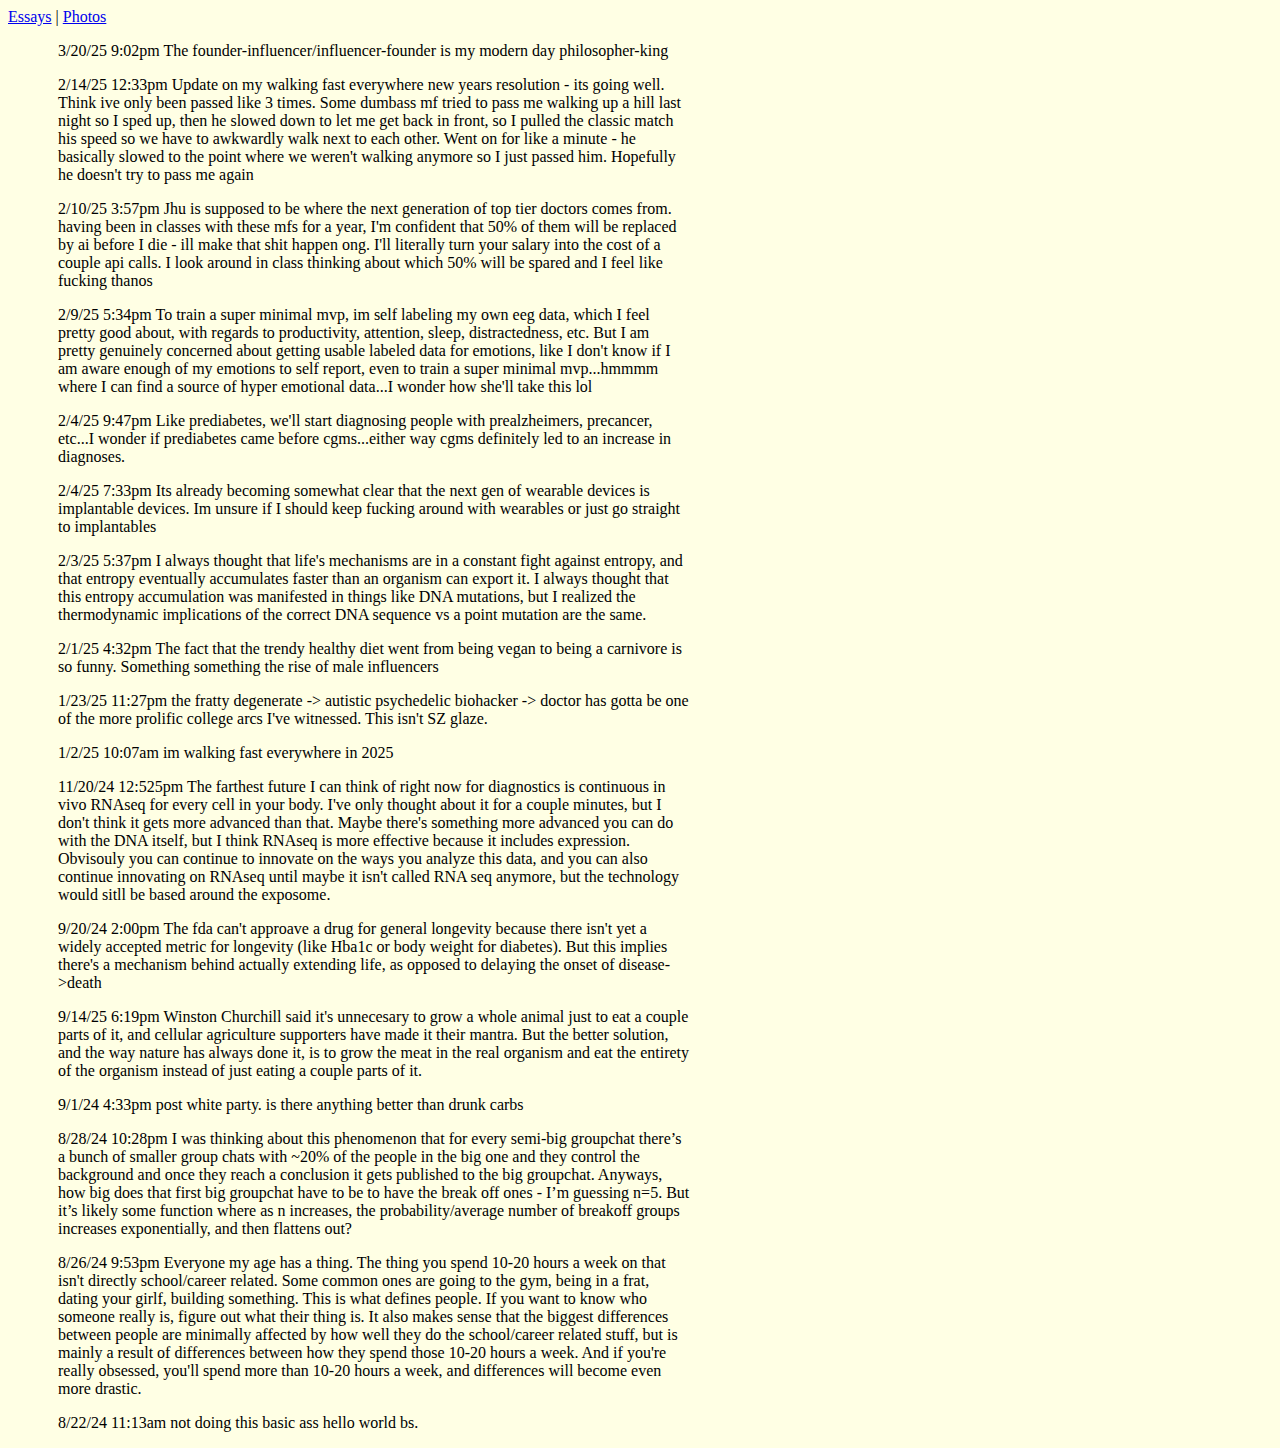
<file: index.html>
<!DOCTYPE html>
<html lang="en">
<head>
  <meta charset="UTF-8">
  <title>hey</title>
  <style>
    /* This sets all paragraphs to be at most 50% wide */
    p {
      max-width: 50%;
      /* You could also include a margin if you want it centered */
      text-align: left;
    }
    body {
      font-family: sans-serif;
      margin: 10;
      padding: 10;
      background-color: #FFFFE4;
    }
  </style>
</head>
<body>

  <!-- Simple Nav Bar -->
  <nav style="font-family:verdana">
    <a href="essays.html">Essays</a> |
    <a href="photos.html">Photos</a>
    
  </nav>
  
  <p style="font-family:verdana"><b>    </b></p>
  
  <p style="font-family:verdana; margin-left: 50px;">
    3/20/25 9:02pm The founder-influencer/influencer-founder is my modern day philosopher-king
  </p>
  <p style="font-family:verdana; margin-left: 50px;">
    2/14/25 12:33pm  Update on my walking fast everywhere new years resolution - its going well. Think ive only been passed like 3 times. Some dumbass mf tried to pass me walking up a hill last night so I sped up, then he slowed down to let me get back in front, so I pulled the classic match his speed so we have to awkwardly walk next to each other. Went on for like a minute - he basically slowed to the point where we weren't walking anymore so I just passed him. Hopefully he doesn't try to pass me again
  </p>
  <p style="font-family:verdana; margin-left: 50px;">
    2/10/25 3:57pm Jhu is supposed to be where the next generation of top tier doctors comes from. having been in classes with these mfs for a year, I'm confident that 50% of them will be replaced by ai before I die - ill make that shit happen ong. I'll literally turn your salary into the cost of a couple api calls. I look around in class thinking about which 50% will be spared and I feel like fucking thanos
  </p>
  <p style="font-family:verdana; margin-left: 50px;">
    2/9/25 5:34pm To train a super minimal mvp, im self labeling my own eeg data, which I feel pretty good about, with regards to productivity, attention, sleep, distractedness, etc. But I am pretty genuinely concerned about getting usable labeled data for emotions, like I don't know if I am aware enough of my emotions to self report, even to train a super minimal mvp...hmmmm where I can find a source of hyper emotional data...I wonder how she'll take this lol
  </p>
  <p style="font-family:verdana; margin-left: 50px;">
    2/4/25 9:47pm Like prediabetes, we'll start diagnosing people with prealzheimers, precancer, etc...I wonder if prediabetes came before cgms...either way cgms definitely led to an increase in diagnoses. 
  </p>
  <p style="font-family:verdana; margin-left: 50px;">
    2/4/25 7:33pm Its already becoming somewhat clear that the next gen of wearable devices is implantable devices. Im unsure if I should keep fucking around with wearables or just go straight to implantables 
  </p>
  <p style="font-family:verdana; margin-left: 50px;">
    2/3/25 5:37pm I always thought that life's mechanisms are in a constant fight against entropy, and that entropy eventually accumulates faster than an organism can export it. I always thought that this entropy accumulation was manifested in things like DNA mutations, but I realized the thermodynamic implications of the correct DNA sequence vs a point mutation are the same. 
  </p>
  <p style="font-family:verdana; margin-left: 50px;">
    2/1/25 4:32pm The fact that the trendy healthy diet went from being vegan to being a carnivore is so funny. Something something the rise of male influencers
  </p>
  <p style="font-family:verdana; margin-left: 50px;">
    1/23/25 11:27pm the fratty degenerate -> autistic psychedelic biohacker -> doctor has gotta be one of the more prolific college arcs I've witnessed. This isn't SZ glaze. 
  </p>
  <p style="font-family:verdana; margin-left: 50px;">
    1/2/25 10:07am im walking fast everywhere in 2025
  </p>
  <p style="font-family:verdana; margin-left: 50px;">
    11/20/24 12:525pm The farthest future I can think of right now for diagnostics is continuous in vivo RNAseq for every cell in your body. I've only thought about it for a couple minutes, but I don't think it gets more advanced than that. Maybe there's something more advanced you can do with the DNA itself, but I think RNAseq is more effective because it includes expression. Obvisouly you can continue to innovate on the ways you analyze this data, and you can also continue innovating on RNAseq until maybe it isn't called RNA seq anymore, but the technology would sitll be based around the exposome.
  </p>
  <p style="font-family:verdana; margin-left: 50px;">
    9/20/24 2:00pm The fda can't approave a drug for general longevity because there isn't yet a widely accepted metric for longevity (like Hba1c or body weight for diabetes). But this implies there's a mechanism behind actually extending life, as opposed to delaying the onset of disease->death 
  </p>
  <p style="font-family:verdana; margin-left: 50px;">
    9/14/25 6:19pm Winston Churchill said it's unnecesary to grow a whole animal just to eat a couple parts of it, and cellular agriculture supporters have made it their mantra. But the better solution, and the way nature has always done it, is to grow the meat in the real organism and eat the entirety of the organism instead of just eating a couple parts of it. 
  </p>
  <p style="font-family:verdana; margin-left: 50px;">
    9/1/24 4:33pm post white party. is there anything better than drunk carbs
  </p>
  <p style="font-family:verdana; margin-left: 50px;">
    8/28/24 10:28pm I was thinking about this phenomenon that for every semi-big groupchat there’s a bunch of smaller group chats with ~20% of the people in the big one and they control the background and once they reach a conclusion it gets published to the big groupchat. Anyways, how big does that first big groupchat have to be to have the break off ones - I’m guessing n=5. But it’s likely some function where as n increases, the probability/average number of breakoff groups increases exponentially, and then flattens out?
  </p>
  <p style="font-family:verdana; margin-left: 50px;">
    8/26/24 9:53pm Everyone my age has a thing. The thing you spend 10-20 hours a week on that isn't directly school/career related. Some common ones are going to the gym, being in a frat, dating your girlf, building something. This is what defines people. If you want to know who someone really is, figure out what their thing is. It also makes sense that the biggest differences between people are minimally affected by how well they do the school/career related stuff, but is mainly a result of differences between how they spend those 10-20 hours a week. And if you're really obsessed, you'll spend more than 10-20 hours a week, and differences will become even more drastic. 
  </p>
  <p style="font-family:verdana; margin-left: 50px;">
    8/22/24 11:13am not doing this basic ass hello world bs. 
  </p>
  
</body>
</html>
</file>
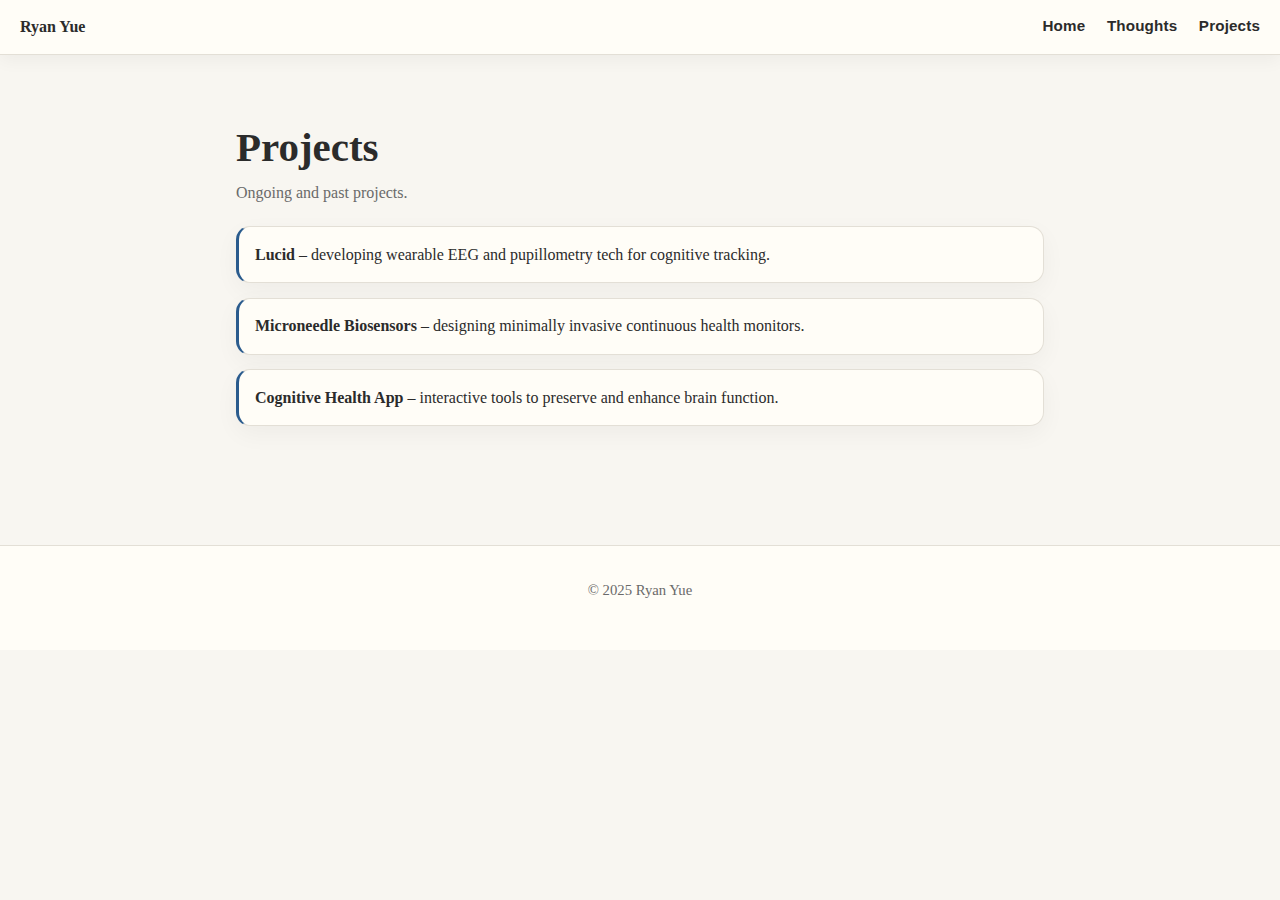
<file: projects.html>
<!DOCTYPE html>
<html lang="en">
<head>
  <meta charset="UTF-8" />
  <meta name="viewport" content="width=device-width, initial-scale=1.0" />
  <title>Projects – Ryan Yue</title>
  <link rel="stylesheet" href="style.css" />
</head>
<body>
  <header>
    <div><strong>Ryan Yue</strong></div>
    <nav>
      <a href="index.html">Home</a>
      <a href="thoughts.html">Thoughts</a>
      <a href="projects.html">Projects</a>
    </nav>
  </header>

  <main>
    <h1>Projects</h1>
    <p>Ongoing and past projects.</p>

    <ul>
      <li><strong>Lucid</strong> – developing wearable EEG and pupillometry tech for cognitive tracking.</li>
      <li><strong>Microneedle Biosensors</strong> – designing minimally invasive continuous health monitors.</li>
      <li><strong>Cognitive Health App</strong> – interactive tools to preserve and enhance brain function.</li>
    </ul>
  </main>

  <footer>
    © 2025 Ryan Yue
  </footer>
</body>
</html>
</file>
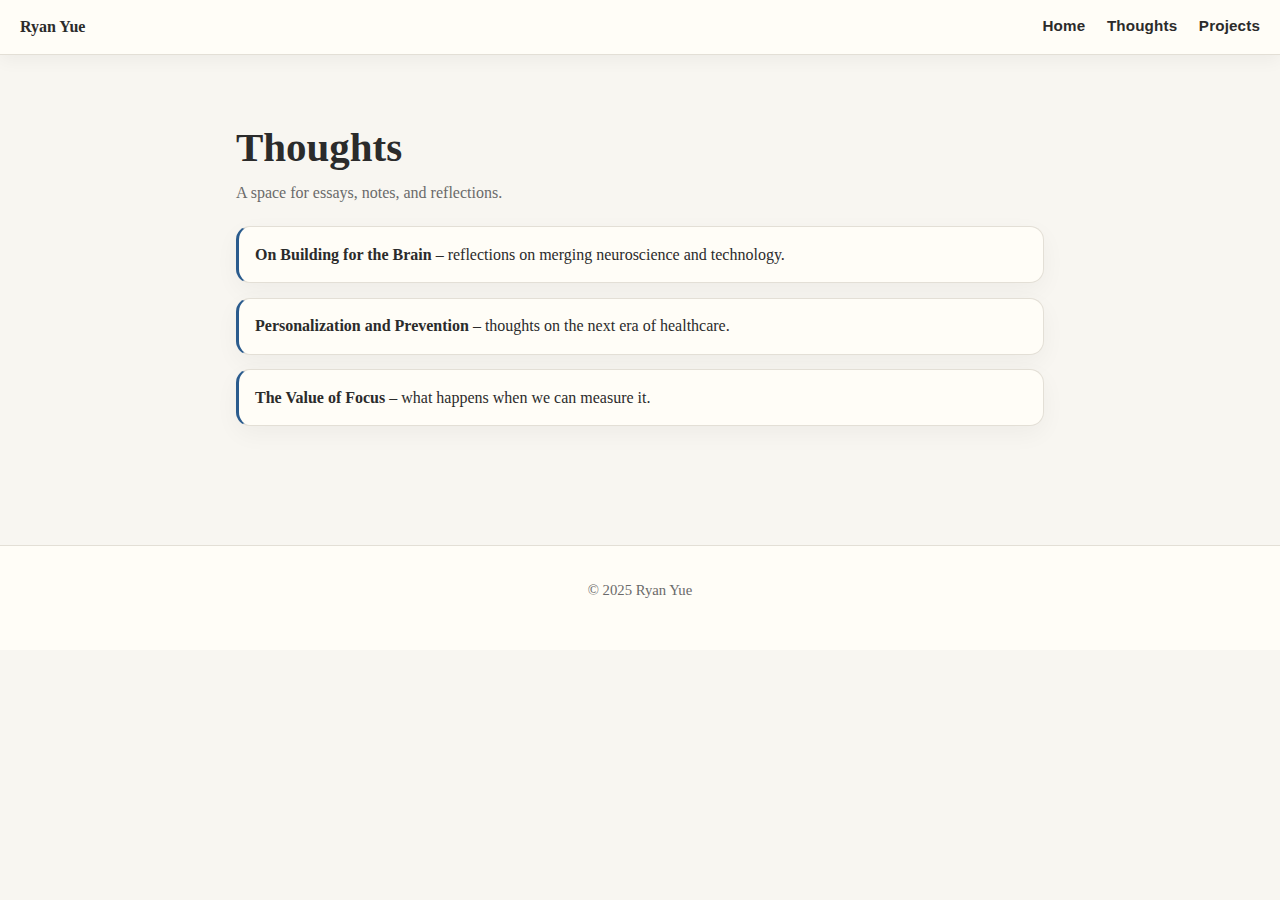
<file: thoughts.html>
<!DOCTYPE html>
<html lang="en">
<head>
  <meta charset="UTF-8" />
  <meta name="viewport" content="width=device-width, initial-scale=1.0" />
  <title>Thoughts – Ryan Yue</title>
  <link rel="stylesheet" href="style.css" />
</head>
<body>
  <header>
    <div><strong>Ryan Yue</strong></div>
    <nav>
      <a href="index.html">Home</a>
      <a href="thoughts.html">Thoughts</a>
      <a href="projects.html">Projects</a>
    </nav>
  </header>

  <main>
    <h1>Thoughts</h1>
    <p>A space for essays, notes, and reflections.</p>

    <ul>
      <li><strong>On Building for the Brain</strong> – reflections on merging neuroscience and technology.</li>
      <li><strong>Personalization and Prevention</strong> – thoughts on the next era of healthcare.</li>
      <li><strong>The Value of Focus</strong> – what happens when we can measure it.</li>
    </ul>
  </main>

  <footer>
    © 2025 Ryan Yue
  </footer>
</body>
</html>
</file>
<file: style.css>
/* ============================
   Researcher's Notebook Theme (No Lines)
   ============================ */

/* ---- Palette ---- */
:root {
  --bg: #f8f6f1;       /* ivory paper */
  --card: #fffdf7;     /* lighter paper */
  --text: #2b2b2b;     /* ink */
  --muted: #6a6a6a;    /* pencil */
  --accent: #2a5b8d;   /* fountain-pen blue */
  --line: #e3dfd6;     /* paper border tone */
  --shadow: rgba(0,0,0,0.045);
}

/* Dark mode for late-night reading */
@media (prefers-color-scheme: dark) {
  :root {
    --bg: #111416;
    --card: #15191c;
    --text: #e8e6e3;
    --muted: #a9a9a9;
    --accent: #6aa3ff;
    --line: #2a2e33;
    --shadow: rgba(0,0,0,0.3);
  }
}

/* ---- Base ---- */
* { box-sizing: border-box; }
html, body { margin: 0; padding: 0; }

body {
  /* serif stack for a journal/monograph feel */
  font-family: "Iowan Old Style", "Palatino Linotype", Palatino, "Charter", Georgia, "Times New Roman", Times, serif;
  color: var(--text);
  background: var(--bg);
  line-height: 1.65;
  -webkit-font-smoothing: antialiased;
  -moz-osx-font-smoothing: grayscale;
}

/* ---- Header / Nav ---- */
header {
  position: sticky;
  top: 0;
  z-index: 50;
  background: var(--card);
  border-bottom: 1px solid var(--line);
  padding: 0.85rem 1.25rem;
  display: flex;
  align-items: center;
  justify-content: space-between;
  box-shadow: 0 6px 16px var(--shadow);
}

.brand {
  font-variant: small-caps;
  letter-spacing: 0.6px;
  font-weight: 700;
}

/* keep nav UI crisp (slight sans) while body stays serif */
nav a {
  font-family: -apple-system, BlinkMacSystemFont, "Segoe UI", Inter, Roboto, "Helvetica Neue", Arial, sans-serif;
  text-decoration: none;
  color: var(--text);
  margin-left: 1.1rem;
  font-weight: 600;
  font-size: 0.95rem;
  padding: 0.2rem 0;
  border-bottom: 2px solid transparent;
  transition: color 0.15s ease, border-color 0.15s ease;
  letter-spacing: 0.15px;
}

nav a:hover {
  color: var(--accent);
  border-bottom-color: var(--line);
}

nav a[aria-current="page"] {
  color: var(--accent);
  border-bottom-color: var(--accent);
}

/* ---- Layout ---- */
main {
  max-width: 840px;
  margin: 4.25rem auto 0;
  padding: 0 1rem 3.5rem;
}

/* Hero matches notebook tone */
.hero {
  text-align: left;
}

h1, h2, h3 {
  font-weight: 700;
  line-height: 1.2;
  margin: 0 0 0.35rem 0;
}

h1 {
  font-size: clamp(2rem, 3.2vw, 2.7rem);
}

h2 {
  font-size: clamp(1.35rem, 2.3vw, 1.7rem);
  margin-top: 1.2rem;
}

/* Underline rule beneath top heading (like a notebook title) */
.hero h1::after {
  content: "";
  display: block;
  width: 72px;
  height: 2px;
  margin-top: 0.5rem;
  background: linear-gradient(to right, var(--accent), transparent);
  border-radius: 2px;
}

p {
  margin: 0.5rem 0;
  color: var(--muted);
}

/* ---- Entry Lists (Thoughts/Projects) ---- */
ul {
  list-style: none;
  padding: 0;
  margin: 1.25rem 0 0;
}

ul li {
  background: var(--card);
  border: 1px solid var(--line);
  border-left: 3px solid var(--accent);
  border-radius: 14px;
  padding: 0.9rem 1rem;
  margin-bottom: 0.9rem;
  box-shadow: 0 8px 24px var(--shadow);
}

ul li strong {
  color: var(--text);
  font-weight: 700;
}

/* ---- Links in body ---- */
a {
  color: var(--accent);
}

a:hover {
  text-decoration: underline;
}

/* ---- Footer ---- */
footer {
  text-align: center;
  font-size: 0.92rem;
  color: var(--muted);
  border-top: 1px solid var(--line);
  background: var(--card);
  padding: 2rem 1rem 3rem;
  margin-top: 3rem;
}

/* ---- Extras: blockquotes & code for essays ---- */
blockquote {
  margin: 1rem 0;
  padding: 0.75rem 1rem;
  border-left: 3px solid var(--accent);
  background: var(--card);
  color: var(--text);
  box-shadow: 0 6px 18px var(--shadow);
  border-radius: 10px;
}

code, pre {
  font-family: ui-monospace, SFMono-Regular, Menlo, Consolas, "Liberation Mono", monospace;
  background: var(--card);
  border: 1px solid var(--line);
  border-radius: 10px;
}

code {
  padding: 0.15rem 0.35rem;
}

pre {
  padding: 0.8rem 1rem;
  overflow: auto;
}

/* ---- Print-friendly ---- */
@media print {
  header, footer { display: none; }
  body { background: white; }
  main { margin: 0; max-width: none; }
  ul li, blockquote, pre { box-shadow: none; }
}
</file>
